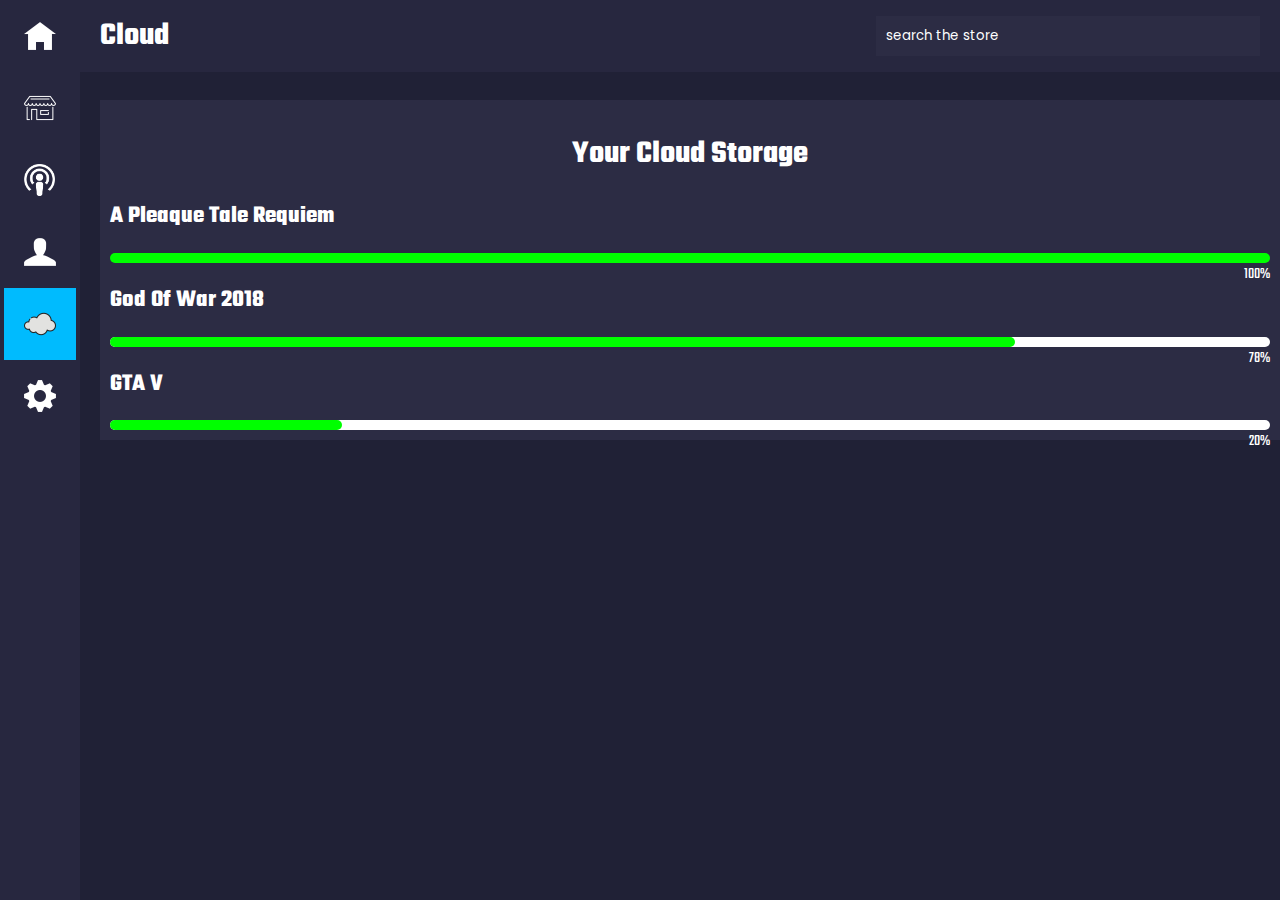
<file: pages/cloud.html>
<!DOCTYPE html>
<html lang="en">
<head>
    <meta charset="UTF-8">
    <meta name="viewport" content="width=device-width, initial-scale=1.0">
    <title>Store</title>
    <link rel="stylesheet" href="../style.css">
</head>
<body>
    <nav>
        <a href="../index.html"><img src="../icons/home.png" alt=""></a>
        <a href="store.html"><img src="../icons/store.ico" alt=""></a>
        <a target="_blank" href="https://www.youtube.com/playlist?list=PLm5ULqUEpfidHP_lUIePPK74oK8sIwvhd"><img src="../icons/podcast.png" alt="" style="height: 32px;"></a>
        <a href="user.html"><img src="../icons/user.ico" alt=""></a>
        <a class="isActive" href="cloud.html"><img src="../icons/cloud.png" alt="" style="height: 32px;"></a>
        <a href="settings.html"><img src="../icons/settings.ico" alt=""></a>
    </nav>
    <div class="nav2">
        <h1>Cloud</h1>
        <input type="search" placeholder="search the store">
    </div>
    <div style="margin: 100px 0px 0px 100px;background-color: #2C2C44;padding: 10px;">
        <h1 style="text-align: center;">Your Cloud Storage</h1>
        <h2>A Pleaque Tale Requiem</h2>
        <div style="display:inline 70%;background-color: rgb(0, 255, 0);height: 10px;border-radius: 50px;"></div>
        <span style="float: right;">100%</span>
        <h2>God Of War 2018</h2>
        <div style="display:inline 70%;background-color: white;height: 10px;border-radius: 50px;">
        <div style="display:inline 70%;background-color: rgb(0, 255, 0);width: 78%;height: 10px;border-radius: 50px;">
        </div></div>
        <span style="float: right;">78%</span>
        <h2>GTA V</h2>
        <div style="display:inline 70%;background-color: white;height: 10px;border-radius: 50px;">
        <div style="display:inline 70%;background-color: rgb(0, 255, 0);width:20%;height: 10px;border-radius: 50px;">
        </div></div>
        <span style="float: right;">20%</span>
    </div>
</body>
</html>
</file>
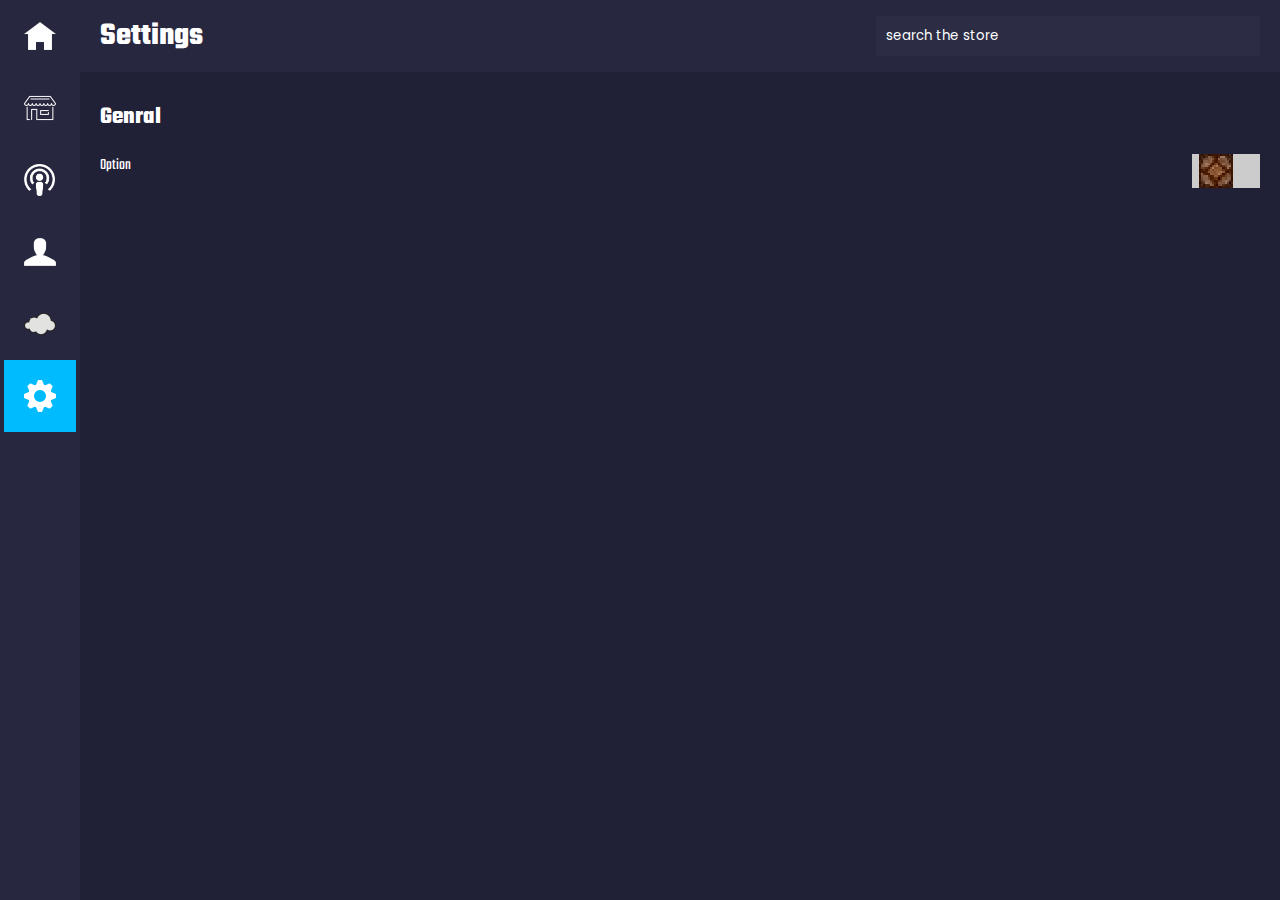
<file: pages/settings.html>
<!DOCTYPE html>
<html lang="en">
<head>
    <meta charset="UTF-8">
    <meta name="viewport" content="width=device-width, initial-scale=1.0">
    <title>Store</title>
    <link rel="stylesheet" href="../style.css">
</head>
<body>
    <nav>
        <a href="../index.html"><img src="../icons/home.png" alt=""></a>
        <a href="store.html"><img src="../icons/store.ico" alt=""></a>
        <a target="_blank" href="https://www.youtube.com/playlist?list=PLm5ULqUEpfidHP_lUIePPK74oK8sIwvhd"><img src="../icons/podcast.png" alt="" style="height: 32px;"></a>
        <a href="user.html"><img src="../icons/user.ico" alt=""></a>
        <a href="cloud.html"><img src="../icons/cloud.png" alt="" style="height: 32px;"></a>
        <a class="isActive" href="settings.html"><img src="../icons/settings.ico" alt=""></a>
    </nav>
    <div class="nav2">
        <h1>Settings</h1>
        <input type="search" placeholder="search the store">
    </div>
    <div style="margin: 100px 0px 0px 100px;">
        <h2>Genral</h2>
        <div>
        <span>Option</span>
        <label class="switch" style="float: right;margin-right: 20px;">
            <input type="checkbox">
            <span class="slider"></span>
            <img src="[data-uri]" class="off">
            <img src="[data-uri]" class="on">
          </label>
        </div>
    </div>
</body>
<style>
    .switch {
  font-size: 17px;
  position: relative;
  display: inline-block;
  width: 4em;
  height: 2em;
}

.switch input {
  opacity: 1;
  width: 0;
  height: 0;
}

.slider {
  position: absolute;
  cursor: pointer;
  top: 0;
  left: 0;
  right: 0;
  bottom: 0;
  background-color: #ccc;
  transition: .4s;
}

.off {
  position: absolute;
  content: "";
  height: 2em;
  width: 2em;
  background-color: white;
  transition: .4s;
  image-rendering: pixelated;
  opacity: 1;
}

.on {
  position: absolute;
  content: "";
  height: 2em;
  width: 2em;
  background-color: white;
  transition: .4s;
  image-rendering: pixelated;
  opacity: 0;
}

.switch input:checked + .slider {
  background-color: #ccc;
}

.switch input:focus + .slider {
  box-shadow: 0 0 1px #ccc;
}

.switch input:checked ~ .off {
  transform: translateX(2em);
}

.switch input:checked ~ .on {
  transform: translateX(2em);
  opacity: 1;
}
</style>
</html>
</file>
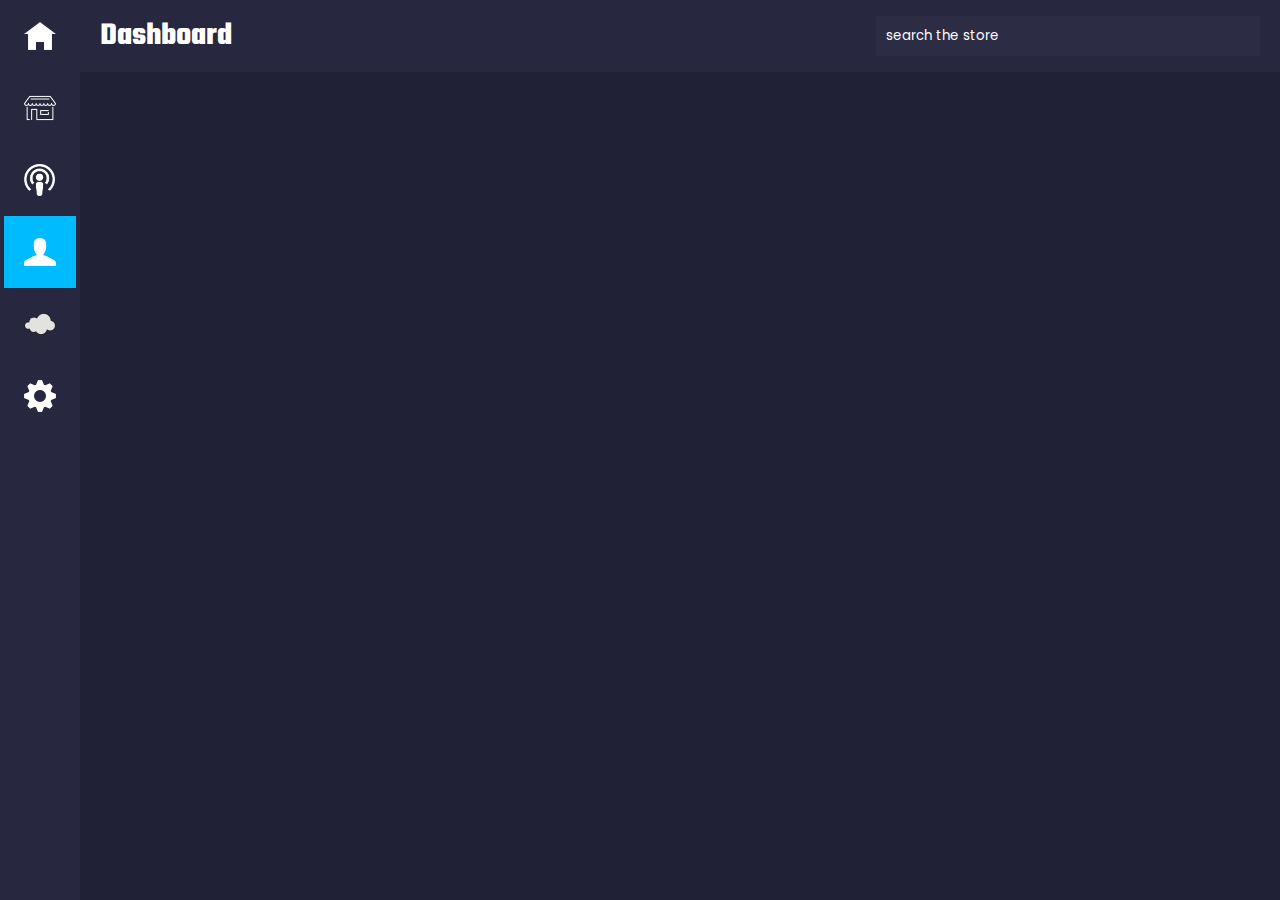
<file: pages/user.html>
<!DOCTYPE html>
<html lang="en">
<head>
    <meta charset="UTF-8">
    <meta name="viewport" content="width=device-width, initial-scale=1.0">
    <title>Store</title>
    <link rel="stylesheet" href="../style.css">
</head>
<body>
    <nav>
        <a href="../index.html"><img src="../icons/home.png" alt=""></a>
        <a href="store.html"><img src="../icons/store.ico" alt=""></a>
        <a target="_blank" href="https://www.youtube.com/playlist?list=PLm5ULqUEpfidHP_lUIePPK74oK8sIwvhd"><img src="../icons/podcast.png" alt="" style="height: 32px;"></a>
        <a class="isActive" href="user.html"><img src="../icons/user.ico" alt=""></a>
        <a href="cloud.html"><img src="../icons/cloud.png" alt="" style="height: 32px;"></a>
        <a href="settings.html"><img src="../icons/settings.ico" alt=""></a>
    </nav>
    <div class="nav2">
        <h1>Dashboard</h1>
        <input type="search" placeholder="search the store">
    </div>
</body>
</html>
</file>
<file: style.css>
@import url(https://fonts.googleapis.com/css2?family=Poppins:ital,wght@0,100;0,200;0,300;0,400;0,500;0,600;0,700;0,800;0,900;1,100;1,200;1,300;1,400;1,500;1,600;1,700;1,800;1,900&family=Teko:wght@300..700&display=swap);
body {
  background-color: #202136;
  margin: 0;
  padding: 0;
  font-family: "Teko";
  color: white;
}
nav {
  position: fixed;
  top: 0;
  height: 120vh;
  background-color: #27273f;
  width: 80px;
  display: flex;
  list-style: none;
  flex-direction: column;
  align-items: center;
}
nav > a:first-child {
  border-radius: 20px 0px 0px 0px;
}
nav > a {
  height: 32px;
  width: 32px;
  padding: 20px;
}
.isActive {
  background-color: #00bbfe;
}
.nav2 {
  top: 0;
  position: absolute;
  height: 72px;
  background-color: #27273f;
  width: 100%;
  display: flex;
  list-style: none;
  align-items: center;
  z-index: -20;
  overflow: hidden;
}
.nav2 > h1 {
  margin-left: 100px;
}
.nav2 > input {
  position: absolute;
  width: 30vw;
  color: white;
  background-color: #2c2c44;
  outline: none;
  border: none;
  padding: 10px;
  right: 20px;
  font-family: "Poppins";
}
::placeholder {
  color: white;
  font-family: "Poppins";
}
.sort {
  background-color: #27273f;
  width: 60vw;
  margin-top: 100px;
  margin-left: 100px;
  padding: 10px 5px 10px 5px;
}
.action {
  background-color: #2c2c44;
  color: white;
  outline: none;
  border: none;
  padding: 10px 60px 10px 10px;
  margin-left: 10px;
}
.continer {
  margin-left: 100px;
}
.games {
  height: 250px;
  width: 400px;
  display: inline-block;
  flex-shrink: 0;
}
.hot {
  width: 100%;
  display: flex;
  gap: 30px;
}
.game1 {
  background-image: url("./img/raze.jpg");
  background-size: 111%;
  background-repeat: no-repeat;
}
.game2 {
  background-image: url("https://cdn.oneesports.gg/cdn-data/2024/03/fortnite_chapter5_season2-1536x864.jpg");
  background-size: 111%;
  background-repeat: no-repeat;
}
.game3 {
  background-image: url("https://c4.wallpaperflare.com/wallpaper/469/317/242/call-of-duty-4-modern-warfare-call-of-duty-soldier-weapon-wallpaper-preview.jpg");
  background-size: 111%;
  background-repeat: no-repeat;
}
@media screen and (max-width: 800px) {
  .action {
    padding: 10px 40px 10px 10px;
    margin-left: 0px;
    margin-top: 1px;
    font-size: 76%;
  }
  .sort {
    width: 67vw;
  }
  .hot {
    overflow-x: scroll;
  }
  .trend {
      overflow-x: scroll;
      overflow-y: hidden;
    }
    .grid {
        display: flex;
        flex-direction: column;
        gap: 30px;
    }
  .grid img {
    width: 100%;
  }
}
::-webkit-scrollbar-track {
  box-shadow: inset 0 0 5px rgb(0, 0, 0);
  border-radius: 10px;
}

/* Handle */
::-webkit-scrollbar-thumb {
  background: #27273f;
  border-radius: 10px;
  border: 1px solid black;
}
::-webkit-scrollbar {
  width: 20px;
}

.grid {
  background-color: #2c2c44;
  padding: 10px;
  margin: 100px;
  width: 60%;
  display: grid;
}
.grid img {
  aspect-ratio: 5/4;
  height: auto;
  object-fit: contain;
}
@media screen and (min-width: 801px) {
  .grid img {
    width: 80%;
  }
  .grid {
    grid-template-columns: 20% 20% 20% 20% 20%;
    width: 90%;
  }
}
</file>
